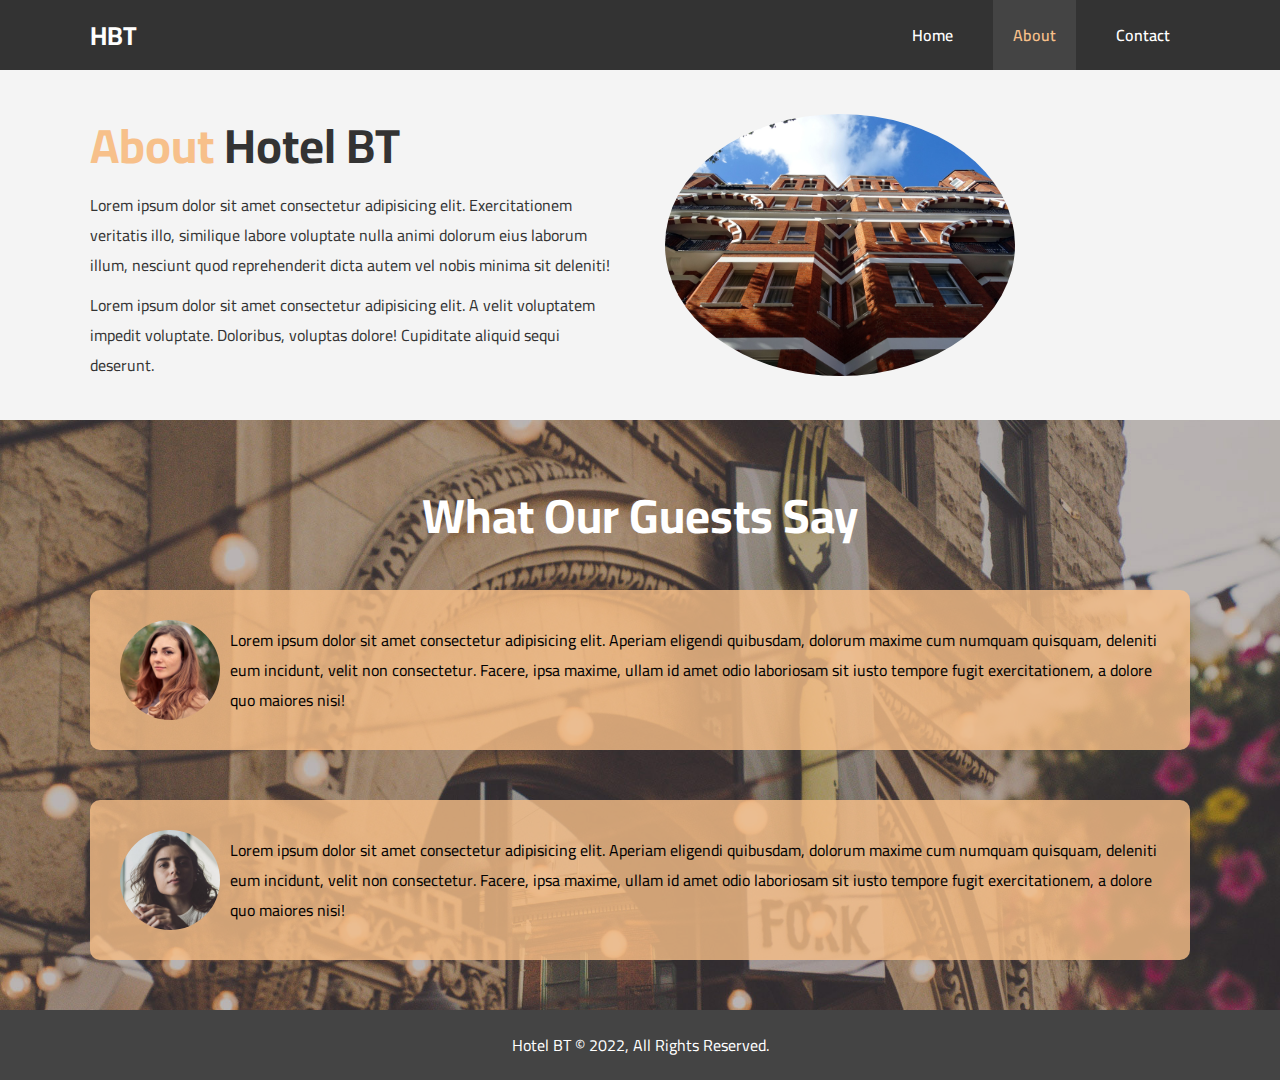
<file: about.html>
<!DOCTYPE html>
<html lang="en">
  <head>
    <meta charset="UTF-8" />
    <meta http-equiv="X-UA-Compatible" content="IE=edge" />
    <meta name="viewport" content="width=device-width, initial-scale=1.0" />
    <title>Hotel BT | Welcome</title>
    <meta
      name="description"
      content="Welcome to the most extraordinary hotel in Boston"
    />
    <meta name="keywords" content="hotel, boston hotel, new england" />
    <link rel="stylesheet" href="./css/style.css" />
    <link rel="stylesheet" href="./css/media-queries.css" />
  </head>
  <body>
    <!-- Header -->
    <header class="header">
      <!-- Navigation Bar -->
      <nav class="header__navbar">
        <div class="container">
          <span class="header__logo">
            <a href="index.html" class="header__logo-link">HBT</a>
          </span>
          <!-- Navigation Link -->
          <ul class="header__list">
            <li class="header__item">
              <a href="./index.html" class="header__link">Home</a>
            </li>
            <li class="header__item">
              <a href="./about.html" class="header__link current">About</a>
            </li>
            <li class="header__item">
              <a href="./contact.html" class="header__link">Contact</a>
            </li>
          </ul>
        </div>
      </nav>
    </header>
    <!-- Info section -->
    <section class="info bg-light">
      <div class="container">
        <div class="info__text">
          <h1 class="info__heading">
            <span class="text-primary">About</span> Hotel BT
          </h1>
          <p class="info__paragraph">
            Lorem ipsum dolor sit amet consectetur adipisicing elit.
            Exercitationem veritatis illo, similique labore voluptate nulla
            animi dolorum eius laborum illum, nesciunt quod reprehenderit dicta
            autem vel nobis minima sit deleniti!
          </p>
          <p class="info__paragraph">
            Lorem ipsum dolor sit amet consectetur adipisicing elit. A velit
            voluptatem impedit voluptate. Doloribus, voluptas dolore! Cupiditate
            aliquid sequi deserunt.
          </p>
        </div>
        <div class="info__img-box">
          <img
            src="./imgs/photo-2.jpg"
            alt="A photo of the hotel"
            class="info__img"
          />
        </div>
      </div>
    </section>
    <!-- Testimonials section section -->
    <section class="testimonials">
      <div class="container">
        <h2 class="testimonials__heading">What Our Guests Say</h2>
        <figure
          class="testimonials__testimonial testimonials__testimonial--first"
        >
          <img
            src="./imgs/person-1.jpg"
            alt="Photo of a girl"
            class="testimonials__img"
          />
          <figcaption class="testimonials__caption">
            Lorem ipsum dolor sit amet consectetur adipisicing elit. Aperiam
            eligendi quibusdam, dolorum maxime cum numquam quisquam, deleniti
            eum incidunt, velit non consectetur. Facere, ipsa maxime, ullam id
            amet odio laboriosam sit iusto tempore fugit exercitationem, a
            dolore quo maiores nisi!
          </figcaption>
        </figure>
        <figure class="testimonials__testimonial">
          <img
            src="./imgs/person-2.jpg"
            alt="Photo of a girl"
            class="testimonials__img"
          />
          <figcaption class="testimonials__caption">
            Lorem ipsum dolor sit amet consectetur adipisicing elit. Aperiam
            eligendi quibusdam, dolorum maxime cum numquam quisquam, deleniti
            eum incidunt, velit non consectetur. Facere, ipsa maxime, ullam id
            amet odio laboriosam sit iusto tempore fugit exercitationem, a
            dolore quo maiores nisi!
          </figcaption>
        </figure>
      </div>
    </section>

    <!-- Footer -->
    <footer class="footer">
      <p class="footer__paragraph">
        Hotel BT &copy; 2022, All Rights Reserved.
      </p>
    </footer>
  </body>
</html>
</file>
<file: css/style.css>
@import url("https://fonts.googleapis.com/css2?family=Cairo:wght@300;400;500;600;700;800&display=swap");
*,
*::after,
*::before {
  margin: 0;
  padding: 0;
  -webkit-box-sizing: border-box;
          box-sizing: border-box;
  text-decoration: none;
  list-style: none;
  -webkit-transition: 0.3s all;
  transition: 0.3s all;
}

html {
  font-size: 62.5%;
}

body {
  font-family: "Cairo", sans-serif;
}

a,
span {
  display: inline-block;
}

img {
  max-width: 100%;
  display: inline-block;
}

.header .current {
  background-color: #444;
  color: #f7c08a;
}

.footer {
  background-color: #444;
  color: #fff;
  text-align: center;
  font-size: 1.6rem;
  padding: 2rem 0;
}

.container {
  max-width: 114rem;
  margin: 0 auto;
  padding: 0 2rem;
}

.text-primary {
  color: #f7c08a;
}

.lead {
  font-size: 2rem;
}

.btn-dark {
  display: inline-block;
  font-size: 1.8rem;
  padding: 1.2rem 2.4rem;
  border: none;
  cursor: pointer;
  font-weight: 500;
  color: #fff;
  background-color: #333;
}

.btn-dark:hover {
  color: #333;
  background-color: #f7c08a;
}

.btn-white {
  display: inline-block;
  font-size: 1.8rem;
  padding: 1.2rem 2.4rem;
  border: none;
  cursor: pointer;
  font-weight: 500;
  color: #333;
  background-color: #fff;
}

.btn-white:hover {
  color: #333;
  background-color: #f7c08a;
}

.bg-dark {
  background-color: #333;
  color: #fff;
}

.bg-primary {
  background-color: #f7c08a;
  color: #333;
}

.bg-light {
  background-color: #f4f4f4;
  color: #333;
}

.header a {
  color: #fff;
}

.header__navbar {
  background-color: #333;
}

.header__navbar .container {
  display: -webkit-box;
  display: -ms-flexbox;
  display: flex;
  -webkit-box-pack: justify;
      -ms-flex-pack: justify;
          justify-content: space-between;
  -webkit-box-align: center;
      -ms-flex-align: center;
          align-items: center;
}

.header__logo-link {
  font-size: 2.6rem;
  font-weight: 700;
}

.header__list {
  display: -webkit-box;
  display: -ms-flexbox;
  display: flex;
  gap: 2rem;
}

.header__link {
  font-size: 1.6rem;
  padding: 2rem;
  font-weight: 600;
}

.header__link:hover {
  background-color: #444;
  color: #f7c08a;
}

.showcase {
  background-image: url(../imgs/showcase.jpg);
  background-repeat: no-repeat;
  background-size: cover;
  background-position: center;
  height: 80vh;
}

.showcase .container {
  display: -webkit-box;
  display: -ms-flexbox;
  display: flex;
  -webkit-box-pack: center;
      -ms-flex-pack: center;
          justify-content: center;
  -webkit-box-align: center;
      -ms-flex-align: center;
          align-items: center;
  text-align: center;
  height: 100%;
}

.showcase__content {
  color: #fff;
}

.showcase__heading {
  font-size: 6rem;
  text-transform: capitalize;
}

.showcase__paragraph {
  margin-bottom: 2rem;
}

.history {
  color: #fff;
  display: -webkit-box;
  display: -ms-flexbox;
  display: flex;
  text-align: center;
  background-color: #333;
  height: 40rem;
}

.history__img-box, .history__content {
  -webkit-box-flex: 1;
      -ms-flex: 1;
          flex: 1;
}

.history__img-box {
  background-image: url(../imgs/photo-1.jpg);
  background-repeat: no-repeat;
  background-size: cover;
  background-position: center;
}

.history__content {
  padding-top: 10rem;
}

.history__heading {
  font-size: 3.2rem;
}

.history__paragraph {
  font-size: 1.6rem;
  margin: 2rem 0;
}

.features {
  display: -webkit-box;
  display: -ms-flexbox;
  display: flex;
  text-align: center;
}

.features__feature {
  -webkit-box-flex: 1;
      -ms-flex: 1;
          flex: 1;
  padding: 7rem 5rem;
}

.features__icon {
  font-size: 4.8rem;
  display: inline-block;
}

.features__heading {
  font-size: 2.4rem;
  margin-bottom: 2rem;
}

.features__paragraph {
  font-size: 1.6rem;
}

.info {
  padding: 3rem 0;
}

.info .container {
  display: -webkit-box;
  display: -ms-flexbox;
  display: flex;
  -ms-flex-pack: distribute;
      justify-content: space-around;
  -webkit-box-align: center;
      -ms-flex-align: center;
          align-items: center;
  gap: 5rem;
}

.info__text, .info__img-box {
  -webkit-box-flex: 1;
      -ms-flex: 1;
          flex: 1;
}

.info__heading {
  font-size: 4.8rem;
}

.info__paragraph {
  font-size: 1.6rem;
  margin-bottom: 1rem;
}

.info__img {
  border-radius: 50%;
  width: 35rem;
  display: block;
}

.testimonials {
  padding: 5rem 0;
  background: url(../imgs/test-bg.jpg);
  background-size: cover;
  background-position: center;
  background-repeat: no-repeat;
}

.testimonials__heading {
  font-size: 4.8rem;
  color: #fff;
  margin-bottom: 3rem;
  text-align: center;
}

.testimonials__testimonial {
  background-color: rgba(247, 191, 136, 0.8);
  display: -webkit-box;
  display: -ms-flexbox;
  display: flex;
  -webkit-box-align: center;
      -ms-flex-align: center;
          align-items: center;
  gap: 1rem;
  padding: 3rem;
  border-radius: 10px;
}

.testimonials__testimonial--first {
  margin-bottom: 5rem;
}

.testimonials__img {
  width: 10rem;
  border-radius: 50%;
}

.testimonials__caption {
  font-size: 1.6rem;
}

.contact__heading {
  font-size: 4.8rem;
}

.contact__paragraph {
  font-size: 1.8rem;
  margin-bottom: 1rem;
}

.form {
  display: -webkit-box;
  display: -ms-flexbox;
  display: flex;
  -webkit-box-orient: vertical;
  -webkit-box-direction: normal;
      -ms-flex-direction: column;
          flex-direction: column;
  -webkit-box-pack: start;
      -ms-flex-pack: start;
          justify-content: flex-start;
  -webkit-box-align: start;
      -ms-flex-align: start;
          align-items: flex-start;
  gap: 1rem;
}

.form__group {
  display: -webkit-box;
  display: -ms-flexbox;
  display: flex;
  -webkit-box-orient: vertical;
  -webkit-box-direction: normal;
      -ms-flex-direction: column;
          flex-direction: column;
  gap: 0.5rem;
  width: 100%;
}

.form__group textarea {
  height: 20rem;
}

.form__label {
  font-size: 1.6rem;
}

.form__input {
  width: 100%;
  padding: 1rem;
  border: 1px solid #ddd;
  outline: none;
}

.form__input:focus {
  border-color: #f7c08a;
}

.form button {
  margin: 3rem 0;
}

.contact-info {
  padding: 4.8rem 0;
  text-align: center;
}

.contact-info .container {
  display: -webkit-box;
  display: -ms-flexbox;
  display: flex;
}

.contact-info__feature {
  -webkit-box-flex: 1;
      -ms-flex: 1;
          flex: 1;
}

.contact-info__icon {
  font-size: 4.8rem;
}

.contact-info__heading {
  font-size: 2.4rem;
  margin: 0.5rem 0;
}

.contact-info__paragraph {
  font-size: 1.6rem;
  margin-top: 2rem;
}
</file>
<file: css/media-queries.css>
@media screen and (max-width: 1050px) {
  .history__content {
    padding-top: 3rem;
  }
}

@media screen and (max-width: 768px) {
  .header {
    text-align: center;
  }
  .header__navbar .container {
    -webkit-box-orient: vertical;
    -webkit-box-direction: normal;
        -ms-flex-direction: column;
            flex-direction: column;
    -webkit-box-align: stretch;
        -ms-flex-align: stretch;
            align-items: stretch;
    -webkit-box-pack: stretch;
        -ms-flex-pack: stretch;
            justify-content: stretch;
  }
  .header__list {
    -webkit-box-orient: vertical;
    -webkit-box-direction: normal;
        -ms-flex-direction: column;
            flex-direction: column;
  }
  .header__item {
    border-bottom: 1px solid #444;
  }
  .header__item:last-child {
    border: none;
  }
  .header__link {
    display: inline-block;
    width: 100%;
    padding: 1.2rem;
  }
  .showcase {
    height: 50rem;
  }
  .showcase__heading {
    font-size: 4.8rem;
  }
  .showcase__paragraph {
    font-size: 1.8rem;
  }
  .history {
    height: auto;
  }
  .history__img-box {
    display: none;
  }
  .history__content {
    padding: 10rem 1rem;
  }
  .features {
    -webkit-box-orient: vertical;
    -webkit-box-direction: normal;
        -ms-flex-direction: column;
            flex-direction: column;
  }
  .info .container {
    -webkit-box-orient: vertical;
    -webkit-box-direction: normal;
        -ms-flex-direction: column;
            flex-direction: column;
  }
  .info__heading {
    text-align: center;
  }
  .testimonials__testimonial {
    -webkit-box-orient: vertical;
    -webkit-box-direction: normal;
        -ms-flex-direction: column;
            flex-direction: column;
  }
  .contact-info .container {
    -webkit-box-orient: vertical;
    -webkit-box-direction: normal;
        -ms-flex-direction: column;
            flex-direction: column;
    gap: 5rem;
  }
  .contact-info__feature {
    border-bottom: 1px solid #555;
    padding-bottom: 5rem;
  }
  .contact-info__feature:last-child {
    border-bottom: none;
  }
}
</file>
